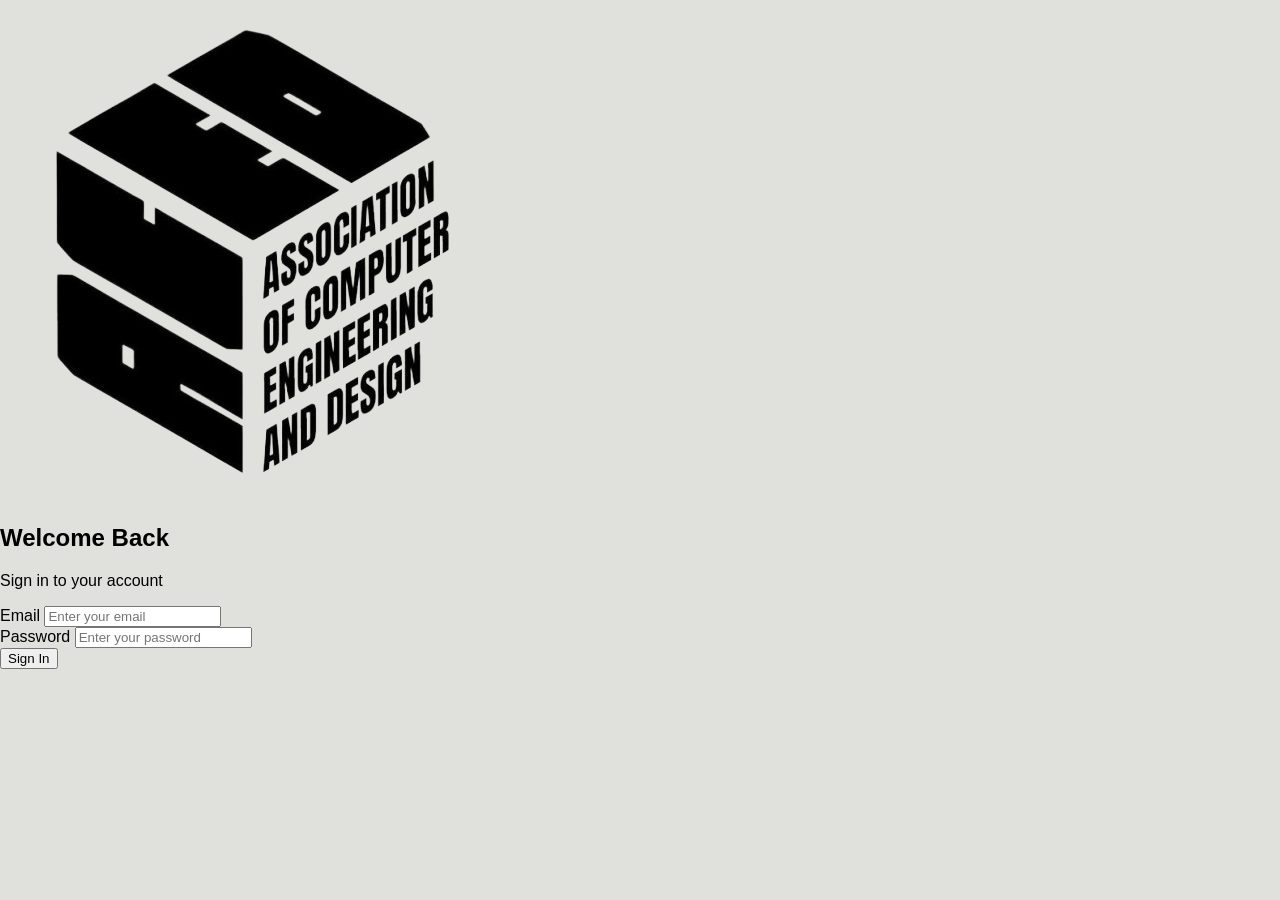
<file: login.html>
<!doctype html>
<html lang="en">
    <head>
        <meta charset="UTF-8" />
        <meta name="viewport" content="width=device-width, initial-scale=1.0" />
        <meta name="referrer" content="no-referrer" />
        <link rel="stylesheet" href="styles.css" />

        <title>ACED</title>
        <link rel="preconnect" href="https://fonts.googleapis.com" />
        <link rel="preconnect" href="https://fonts.gstatic.com" crossorigin />
    </head>

    <body class="auth-scroll">

        <main class="login-page">

            <section class="login-card">

                <img
                    src="logo bg removed.png"
                    alt="ACED Logo"
                    class="login-logo"
                >

                <h1 class="login-title">Welcome Back</h1>

                <p class="login-subtitle">
                    Sign in to your account
                </p>

                <form class="login-form">

                    <div class="login-group">
                        <label for="email">Email</label>
                        <input
                            type="email"
                            id="email"
                            placeholder="Enter your email"
                        >
                    </div>

                    <div class="login-group">
                        <label for="password">Password</label>
                        <input
                            type="password"
                            id="password"
                            placeholder="Enter your password"
                        >
                    </div>

                    <button type="submit" class="login-btn">
                        Sign In
                    </button>

                </form>

            </section>

        </main>

    </body>
</html>
</file>
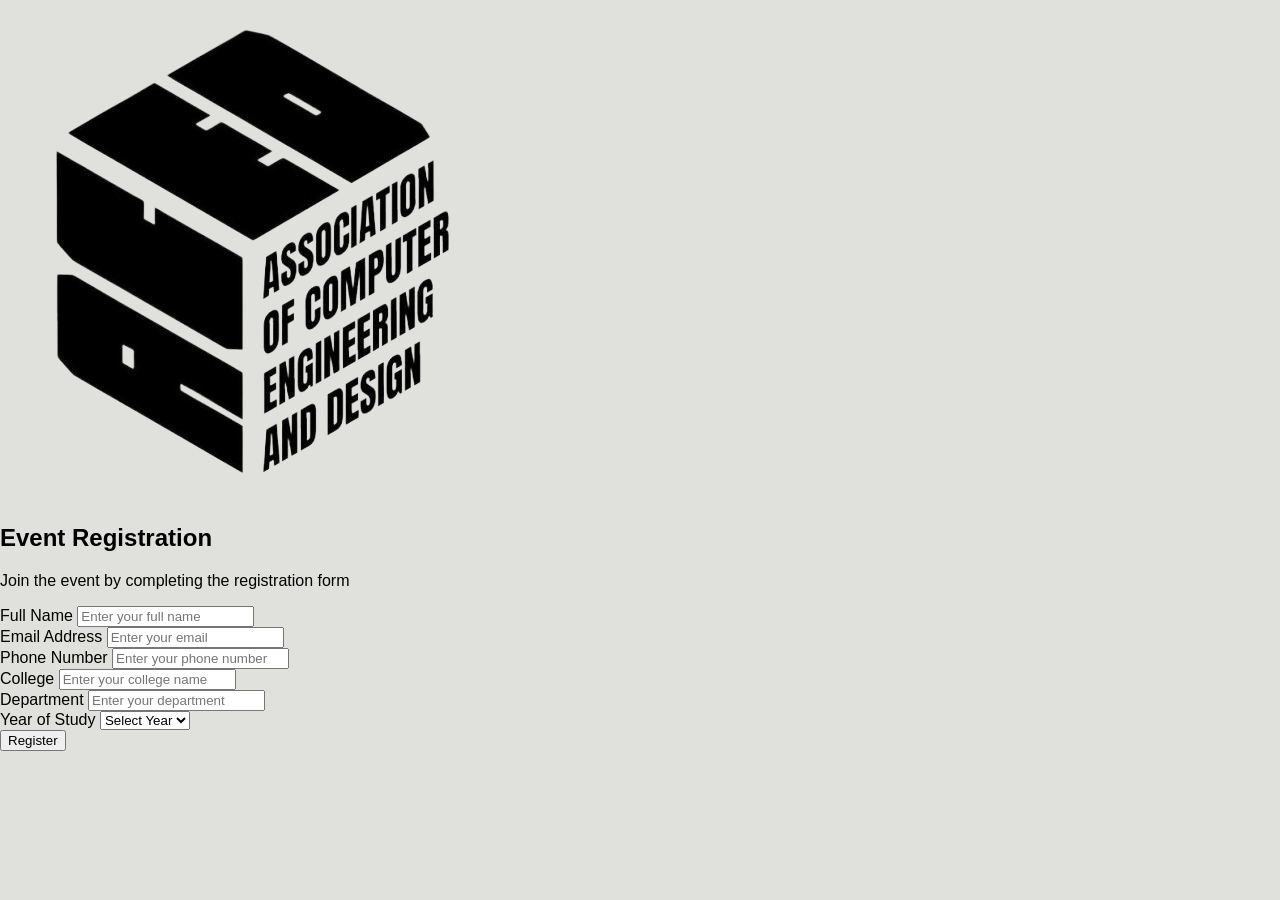
<file: register.html>
<!doctype html>
<html lang="en">
    <head>
        <meta charset="UTF-8" />
        <meta name="viewport" content="width=device-width, initial-scale=1.0" />
        <meta name="referrer" content="no-referrer" />
        <link rel="stylesheet" href="styles.css" />

        <title>Event Registration - ACED</title>
        <link rel="preconnect" href="https://fonts.googleapis.com" />
        <link rel="preconnect" href="https://fonts.gstatic.com" crossorigin />
    </head>

    <body class="auth-scroll">

        <main class="register-page">

            <section class="register-card">

                <img
                    src="logo bg removed.png"
                    alt="ACED Logo"
                    class="register-logo"
                >

                <h1 class="register-title">Event Registration</h1>

                <p class="register-subtitle">
                    Join the event by completing the registration form
                </p>

                <form class="register-form">

                    <div class="register-group">
                        <label for="name">Full Name</label>
                        <input
                            type="text"
                            id="name"
                            placeholder="Enter your full name"
                        >
                    </div>

                    <div class="register-group">
                        <label for="email">Email Address</label>
                        <input
                            type="email"
                            id="email"
                            placeholder="Enter your email"
                        >
                    </div>

                    <div class="register-group">
                        <label for="phone">Phone Number</label>
                        <input
                            type="tel"
                            id="phone"
                            placeholder="Enter your phone number"
                        >
                    </div>

                    <div class="register-group">
                        <label for="college">College</label>
                        <input
                            type="text"
                            id="college"
                            placeholder="Enter your college name"
                        >
                    </div>

                    <div class="register-group">
                        <label for="department">Department</label>
                        <input
                            type="text"
                            id="department"
                            placeholder="Enter your department"
                        >
                    </div>

                    <div class="register-group">
                        <label for="year">Year of Study</label>
                        <select id="year">
                            <option value="">Select Year</option>
                            <option>1st Year</option>
                            <option>2nd Year</option>
                            <option>3rd Year</option>
                            <option>4th Year</option>
                        </select>
                    </div>

                    <button type="submit" class="register-btn">
                        Register
                    </button>

                </form>

            </section>

        </main>

    </body>

</html>
</file>
<file: styles.css>
/* Main Viewport & Reset Styling */
body {
  background-color: #E0E1DD; /* Platinum background */
  width: 100vw;
  height: 100vh;
  position: relative;
  font-family: -apple-system, BlinkMacSystemFont, "Segoe UI", Roboto, Helvetica, Arial, sans-serif;
  margin: 0;
  padding: 0;
  overflow: hidden; /* Prevent scrolling during initial logo animation */
  font-family: "Anta", sans-serif;
  font-weight: 400;
  font-style: normal;
}

/* Original Logo Circle Container: Centered on screen, shrinks and moves to top-left on click */
.logo_box {
  background-color: #D9D9D9; /* Light grey base circle */
  width: 250px;
  height: 250px;
  border-radius: 100%;
  position: fixed; /* Keep it fixed so transition to shrunk fixed header is seamless */
  top: 50%;
  left: 50%;  
  transform: translate(-50%, -50%);
  transition: width 0.5s ease-in,
              height 0.5s ease-in,
              top 0.5s ease-in,
              left 0.5s ease-in,
              transform 0.5s ease-in; /* Individual props so we can control transform independently */
  z-index: 150; /* Base layout layer depth initialization */
}

/* Desktop shrunk state: neutralise the centering transform and pin to header */
.logo_box.shrunk {
  position: fixed; /* Fixed position so it stays in the header on scroll */
  transform: none; /* Clear the initial translate(-50%,-50%) centering */
  top: 12px;       /* Visually centred inside the 70px header */
  left: 40px;      /* Aligned with page content margins (40px) */
  width: 46px;
  height: 46px;
  z-index: 210;    /* Keep above the fixed header background */
}

/* Scoped setup forcing images inside the logo block to fit inside bounds properly */
.logo_box img,
.logo_box .logo {
  width: 100%;
  height: 100%;
  display: block;
  object-fit: contain;
  transition: width 0.5s ease-in, height 0.5s ease-in;
}

/* SPA Wrapper: Starts invisible, fades in when the wrapper is active */
.app-wrapper {
  opacity: 0;
  pointer-events: none;
  transition: opacity 0.6s ease-in-out;
  width: 100%;
  height: 100%;
}

/* Revealed App Wrapper State */
.app-wrapper.visible {
  opacity: 1;
  pointer-events: auto;
}

/* Top Navigation Bar Header Container */
.app-header {
  position: fixed;
  top: 0;
  left: 0;
  width: 100%;
  height: 70px;
  box-sizing: border-box;
  display: flex;
  justify-content: flex-end; /* Nav always right-aligned; logo floats absolutely */
  align-items: center;
  padding: 0 40px 0 110px; /* 110px left padding reserves space for the absolute logo */
  background-color: #e5e5e3;
  z-index: 200; /* Must sit higher than the logo box layer */
}

/* Navigation List Wrapper */
.navbar {
  display: flex;
  gap: 12px;
  position: relative;
  align-items: center;
}

/* Sliding Indicator Background Pill */
.nav-indicator {
  position: absolute;
  background-color: #333333; /* Dark pill background */
  border-radius: 20px;
  transition: all 0.35s cubic-bezier(0.25, 1, 0.5, 1); /* Custom transition for smooth sliding */
  z-index: 0;
  box-shadow: 0 4px 10px rgba(0, 0, 0, 0.1);
  pointer-events: none; /* Allows cursor hover triggers to go straight to buttons */
  opacity: 0; /* Stays hidden until first layout computation */
}

/* Reveal Sliding Indicator on Visible App */
.app-wrapper.visible .nav-indicator {
  opacity: 1;
}

/* Navigation Menu Button styling */
.nav-btn {
  background: none;
  border: none;
  padding: 10px 20px;
  font-size: 15px;
  font-weight: 600;
  border-radius: 20px;
  cursor: pointer;
  position: relative;
  color: #4a4a4a;
  white-space: nowrap;
  transition: color 0.3s ease, transform 0.2s ease;
  z-index: 1; /* Sits above the sliding indicator pill */
}
/* While hovering the navbar, make the active button text dark so it's readable when indicator moves away */
.navbar:hover .nav-btn.active {
  color: #1c1c1c;
}

/* If hovering the active button itself, keep it white */
.navbar:hover .nav-btn.active:hover {
  color: #ffffff;
}

/* Button Hover State: Slight rise lift effect and turn text white for the dark indicator pill */
.nav-btn:hover {
  color: #ffffff;
  transform: translateY(-2px);
}

/* Active Button State: Highlighted color, scale expansion, and clean text underline */
.nav-btn.active {
  color: #ffffff;
  transform: translateY(-2px) scale(1.05);
  text-decoration: underline;
  text-underline-offset: 4px; /* Leaves a clean spacing below text */
}

/* Main Content Wrapper Card: Houses all SPA page divs (full screen width, starts from bottom, no scrollbar) */
.content-container {
  position: absolute;
  top: 70px;
  left: 0;
  right: 0;
  bottom: 0;
  background-color: #D9D9D9; /* Matches logo box background */
  border-radius: 24px 24px 0 0; /* Rounded top corners only */
  padding: 0px !important;
  overflow-y: auto;
  scrollbar-width: none; /* Hide scrollbar for Firefox */
  box-shadow: 0 -4px 20px rgba(0, 0, 0, 0.03); /* Soft shadow on the top edge */
}

/* Hide scrollbar for Chrome, Safari and Opera */
.content-container::-webkit-scrollbar {
  display: none;
}

/* Page Section Base: Hidden by default */
.page-section {
  display: none;
  color: #1c1c1c;
  padding: 30px 40px;
  box-sizing: border-box;
  width: 100%;
}

/* Active Page State: Revealed with fadeInUp motion */
.page-section.active {
  display: block;
  animation: fadeInUp 0.5s ease forwards;
}

/* Smooth active page slide-up fade-in transition */
@keyframes fadeInUp {
  from {
    opacity: 0;
    transform: translateY(15px);
  }
  to {
    opacity: 1;
    transform: translateY(0);
  }
}

/* Page Title styling */
.page-title {
  font-size: 28px;
  margin-bottom: 10px;
  font-weight: 700;
}

/* Page Description Description */
.page-desc {
  font-size: 16px;
  margin-bottom: 30px;
  color: #4a4a4a;
  line-height: 1.5;
}

/* Home page title: centered, sits above the hero strip */
.home-title {
  text-align: center;
  margin-bottom: 24px;
}

/* ============================================= */
/* HOME PAGE: Hero strip + carousel sections      */
/* Uses the same palette as the rest of the app:  */
/* #E0E1DD platinum / #D9D9D9 grey / #333333 dark /*/
/* #1c1c1c text / #4a4a4a muted text              */
/* ============================================= */

.home-hero {
  background-color: #E0E1DD;
  border-radius: 18px;
  padding: 32px;
  margin-bottom: 36px;
}

.home-hero .eyebrow {
  font-size: 12px;
  font-weight: 700;
  letter-spacing: 0.14em;
  text-transform: uppercase;
  color: #4a4a4a;
  margin-bottom: 10px;
}

.home-hero .hero-heading {
  font-size: 34px;
  font-weight: 700;
  line-height: 1.15;
  color: #1c1c1c;
  margin: 0 0 14px 0;
}

.home-hero .hero-sub {
  font-size: 15px;
  color: #4a4a4a;
  line-height: 1.5;
  max-width: 520px;
  margin: 0;
}

/* Mission & Vision: two-column cards directly under the hero */
.mission-vision .mv-grid {
  display: grid;
  grid-template-columns: 1fr 1fr;
  gap: 18px;
}

.mv-card {
  background-color: #E0E1DD;
  border-radius: 16px;
  padding: 24px;
}

.mv-card .block-tag {
  margin-bottom: 10px;
}

.mv-text {
  font-size: 14.5px;
  color: #1c1c1c;
  line-height: 1.6;
  margin: 0;
}

/* Carousel section shell */
.home-block {
  margin-bottom: 44px;
}

.home-block .block-head {
  display: flex;
  align-items: flex-end;
  justify-content: space-between;
  margin-bottom: 18px;
}

.home-block .block-tag {
  font-size: 11px;
  font-weight: 700;
  letter-spacing: 0.14em;
  text-transform: uppercase;
  color: #4a4a4a;
  margin-bottom: 4px;
}

.home-block .block-title {
  font-size: 22px;
  font-weight: 700;
  color: #1c1c1c;
  margin: 0;
}

/* Carousel arrows: same dark pill language as nav-indicator */
.arrow-group {
  display: flex;
  gap: 8px;
}

.arrow-btn {
  width: 36px;
  height: 36px;
  border-radius: 50%;
  border: 1.5px solid #1c1c1c;
  background: transparent;
  cursor: pointer;
  display: flex;
  align-items: center;
  justify-content: center;
  transition: background 0.25s ease, transform 0.2s ease;
}

.arrow-btn:hover {
  background-color: #333333;
  border-color: #333333;
  transform: translateY(-2px);
}

.arrow-btn svg {
  width: 15px;
  height: 15px;
  stroke: #1c1c1c;
  transition: stroke 0.25s ease;
}

.arrow-btn:hover svg {
  stroke: #ffffff;
}

/* Carousel track */
.carousel-viewport {
  overflow: hidden;
  width: 100%;
}

.carousel-track {
  display: flex;
  gap: 18px;
  transition: transform 0.5s cubic-bezier(0.25, 1, 0.5, 1);
  user-select: none;
  -webkit-user-drag: none;
}
.carousel-track img {
  pointer-events: none;
  -webkit-user-drag: none;
}

/* Event & highlight cards */
.card {
  flex: 0 0 300px;
  background-color: #E0E1DD;
  border-radius: 16px;
  overflow: hidden;
  display: flex;
  flex-direction: column;
}

.card-media {
  height: 140px;
  background-color: #1c1c1c;
  position: relative;
  display: flex;
  align-items: flex-end;
  padding: 14px;
}

.card-media .tag {
  font-size: 11px;
  font-weight: 700;
  letter-spacing: 0.06em;
  text-transform: uppercase;
  color: #ffffff;
  background-color: #333333;
  padding: 5px 10px;
  border-radius: 20px;
}

.card-body {
  padding: 18px;
  flex: 1;
  display: flex;
  flex-direction: column;
  gap: 8px;
}

.card-date {
  font-size: 11px;
  font-weight: 700;
  letter-spacing: 0.06em;
  text-transform: uppercase;
  color: #4a4a4a;
}

.card-body h4 {
  font-size: 17px;
  font-weight: 700;
  color: #1c1c1c;
  line-height: 1.25;
  margin: 0;
}

.card-body p {
  font-size: 13.5px;
  color: #4a4a4a;
  line-height: 1.5;
  flex: 1;
  margin: 0;
}

.card-link {
  font-size: 13px;
  font-weight: 700;
  color: #1c1c1c;
  text-decoration: none;
  display: inline-flex;
  align-items: center;
  gap: 6px;
}

.card-link svg {
  width: 13px;
  height: 13px;
}

/* Highlight card variant */
.highlight-card .card-media {
  height: 170px;
  background: linear-gradient(135deg, #1c1c1c, #333333);
}
.card-media img {
  position: absolute;
  top: 0;
  left: 0;
  width: 100%;
  height: 100%;
  object-fit: cover;
  z-index: 1;
}
.card-media .tag {
  z-index: 2;
  position: relative;
}

/* Photo carousel cards */
.photo-card {
  flex: 0 0 280px;
  height: 200px;
  border-radius: 16px;
  overflow: hidden;
  background-color: #1c1c1c; /* Shows as a dark placeholder until an image src is set */
}

.photo-img {
  width: 100%;
  height: 100%;
  object-fit: cover;
  display: block;
}

.about-container {
    display: flex;
    justify-content: center;
    align-items: center;
    flex-direction: column;
}

.para-container {
    width: 90%;
    margin-top: 40px;
}

.para-container .para {
    text-align: center;
    font-size: large;
    margin: 5px 0px;
}

.gallery-container {
    width: 85%;
    margin-top: 40px;
    background-color: #E4DAC1;
    display: flex;
    justify-content: center;
    align-items: center;
    padding: 40px 50px;
}

.gallery-container .gallery {
    width: 90%;
    display: flex;
    justify-content: space-evenly;
    align-items: center;
}

.gallery-container .gallery img {
    width: clamp(150px, 25%, 300px);
}

@media (max-width:700px) {
    .gallery-container {
        width: 80%;
        padding: 40px 40px;
    }

    .gallery-container .gallery {
        display: flex;
        flex-wrap: wrap;
        gap: 20px;
    }

    .gallery-container .gallery img {
        width: clamp(200px, 25%, 300px);
    }
}

@media (max-width:500px){
    .about-container .heading{
        font-size: x-large;
    }
    .about-container .sub-heading{
        font-size: large;
    }
    .para-container {
        margin-top: 15px;
    }
    .para-container .para {
        font-size: medium;
        margin: 10px 0px;
    }
    .gallery-container{
        width: 70%;
        padding: 40px 30px;
    }
    .gallery-container .gallery img {
        width: 150px;
    }
} 

/* Executive Member Cards Layout Styling */
.gallery-container .gallery {
  display: flex;
  justify-content: space-evenly;
  align-items: flex-start; /* Aligns cards evenly from the top edge */
  flex-wrap: wrap;
  gap: 30px;
}

.member-card {
  display: flex;
  flex-direction: column;
  align-items: center;
  text-align: center;
  width: clamp(150px, 25%, 300px);
}

.member-card .member-img {
  width: 100% !important; /* Forces the image to inherit the parent card width layout bound */
  height: auto;
  border-radius: 12px; /* Smooth card image corner masking */
  margin-bottom: 12px;
  object-fit: cover;
}

.member-name {
  font-size: 16px;
  font-weight: 700;
  color: #1c1c1c;
  margin: 4px 0 2px 0;
}

.member-role {
  font-size: 13px;
  font-weight: 600;
  color: #4a4a4a; /* Dimmer secondary accent variant for clean hierarchy */
  margin: 0;
  text-transform: uppercase;
  letter-spacing: 0.05em;
}

/* Responsiveness adjustments */
@media (max-width: 700px) {
  .member-card {
    width: clamp(200px, 40%, 300px);
  }
}

@media (max-width: 500px) {
  .member-card {
    width: 150px;
  }
  .member-name {
    font-size: 14px;
  }
  .member-role {
    font-size: 11px;
  }
}

/* ============================================= */
/* EVENTS PAGE SPECIFIC STYLES                   */
/* ============================================= */

/* Main list container for stacking multiple event entries */
#event .events-list-container {
  display: flex;
  flex-direction: column;
  gap: 80px;
  width: 100%;
  max-width: 900px; 
  margin: 60px auto;
}

/* Base structural row wrapper */
#event .event-row {
  display: flex;
  align-items: center; 
  position: relative;
  width: 100%;
}

/* Floating Image Frame — Fixed dimensions */
#event .event-img-frame {
  flex: 0 0 35%;      
  min-width: 240px;   
  height: 320px;      
  border-radius: 16px;
  overflow: hidden;
  z-index: 2;
  box-shadow: 0 12px 30px rgba(0,0,0,0.100);
}

/* Core Image Component and Zoom Transition Engine */
#event .event-img-frame img {
  width: 100%;
  height: 100%;
  object-fit: cover;
  transition: transform 0.4s cubic-bezier(0.25, 1, 0.5, 1);
}

/* Smooth zoom trigger on image frame hover */
#event .event-img-frame:hover img {
  transform: scale(1.08);
}

/* Premium Glassmorphism Text Card Component */
#event .event-text-card {
  flex: 1; 
  /* CHANGE CARD COLOR PROFILE HERE */
  background-color: #E0E1DD; /* Card Fill (Adjust RGBA or Hex) */
  border: 1px solid #E0E1DD;   /* Hairline edge accent color */
  
  backdrop-filter: blur(12px); 
  -webkit-backdrop-filter: blur(12px);
  border-radius: 20px;
  box-shadow: 0 10px 30px rgba(0, 0, 0, 0.04);
  z-index: 1;
  transition: transform 0.3s ease, box-shadow 0.3s ease;
  
  min-height: 240px;
  display: flex;
  flex-direction: column; 
  justify-content: center; 
  padding: 40px 40px 40px 75px; 
}

/* Alternating Modifier (Card Left / Image Right Layout) */
#event .event-row.reverse-row .event-text-card {
  padding: 40px 75px 40px 40px; 
}

/* Overlap Spacing Modifiers */
#event .margin-right-neg { margin-right: -40px; } 
#event .margin-left-neg { margin-left: -40px; }

/* Padding compensation for overlapping image */
#event .padding-left-large { padding-left: 75px; }
#event .padding-right-large { padding-right: 75px; }

/* Premium Accent Pillar Pill Tag for Dates */
#event .event-meta {
  /* ADJUST ACCENT PILL COLORS HERE */
  background-color: #1c1c1c;       /* Pill Background Color */
  color: #ffffff !important;        /* Pill Text Color */
  
  padding: 5px 12px;
  border-radius: 6px;
  width: fit-content;
  font-size: 10px;
  font-weight: 700;
  letter-spacing: 0.05em;
  display: block;
  margin-bottom: 14px;
  text-transform: uppercase;
}

#event .event-heading {
  font-size: 26px;
  font-weight: 700;
  color: #111111;                   /* Main Title Heading Color */
  margin: 0 0 10px 0;
  letter-spacing: -0.02em;
}

#event .event-desc-text {
  font-size: 14.5px;
  color: #555555;                   /* Paragraph Body text color */
  line-height: 1.6;
  margin: 0 0 20px 0;
  max-width: 480px; 
}

/* ============================================= */
/* CORE HIGH-END ANIMATED BUTTON INITIALIZATION  */
/* ============================================= */
#event .animated-button {
  position: relative;
  display: inline-flex;  
  align-items: center;
  justify-content: center;
  width: fit-content;    
  padding: 10px 24px;    
  height: 40px;          
  
  /* ADJUST DEFAULT BUTTON COLORS HERE */
  border: 1.5px solid #1c1c1c;      /* Outlined baseline edge color */
  color: #1c1c1c;                   /* Default text string color */
  background-color: transparent;
  
  border-radius: 30px;
  font-size: 11px;       
  font-weight: 700;
  text-transform: uppercase;
  letter-spacing: 0.05em;
  cursor: pointer;
  overflow: hidden;
  margin-top: 14px;
  
  transition: all 0.5s cubic-bezier(0.23, 1, 0.32, 1);
}

/* Vector Inline Arrow Configuration */
#event .animated-button svg {
  position: absolute;
  width: 14px;          
  height: 14px;
  fill: #1c1c1c;                    /* Default inline SVG vector arrow color */
  z-index: 2;
  transition: all 0.6s cubic-bezier(0.23, 1, 0.32, 1);
}

/* Arrow 1: Visible by default on the right hand side */
#event .animated-button .arr-1 {
  right: 18px;
}

/* Arrow 2: Hidden off-canvas to the left side */
#event .animated-button .arr-2 {
  left: -30%;
}

/* The Animated Filling Core Background Flash Circle */
#event .animated-button .circle {
  position: absolute;
  top: 50%;
  left: 50%;
  transform: translate(-50%, -50%);
  width: 1px;
  height: 1px;
  
  /* ADJUST FILL FLASH COLOR HERE */
  background-color: #1c1c1c;        /* Color that slides out from center on hover */
  
  border-radius: 50%;
  opacity: 0;
  z-index: 1;
  transition: all 0.6s cubic-bezier(0.23, 1, 0.32, 1);
}

/* Text Element Label Wrapper */
#event .animated-button .text {
  position: relative;
  z-index: 2;
  transform: translateX(-6px); 
  transition: all 0.6s cubic-bezier(0.23, 1, 0.32, 1);
}

/* ============================================= */
/* INTERACTIVE BUTTON HOVER ACTIONS STATES       */
/* ============================================= */

#event .animated-button:hover {
  /* ADJUST ACTIVE HOVER TEXT COLOR HERE */
  color: #ffffff;                   /* Color of text when button is active */
  box-shadow: 0 8px 24px rgba(0, 0, 0, 0.12);
}

#event .animated-button:hover .arr-1 {
  right: -30%;
}

#event .animated-button:hover .arr-2 {
  left: 18px;
}

#event .animated-button:hover .text {
  transform: translateX(8px);
}

/* ADJUST ACTIVE HOVER ARROW COLOR HERE */
#event .animated-button:hover svg {
  fill: #ffffff;                    /* Color of the arrow icon during hover state */
}

#event .animated-button:active {
  transform: scale(0.97);
}

#event .animated-button:hover .circle {
  width: 240px; 
  height: 240px;
  opacity: 1;
}

/* ========================================================================= */
/* CONTACT CORE LAYOUT & TITLE                                            */
/* ========================================================================= */
.contact-page {
    width: 100%;
    display: flex;
    flex-direction: column;
    align-items: center;
    margin-top: 40px;
    padding: 0 20px;
}

.contact-title {
    font-family: 'Anta', sans-serif;
    font-size: 60px;
    color: #000;
    text-align: center;
}

.contact-rule {
    width: 600px;
    max-width: 90%;
    height: 1px;
    background: #666;
    margin-top: 15px;
    margin-bottom: 30px;
}

.contact-card, .address-box {
    background: #D1D8DB;
    border-radius: 18px;
    margin: 0 auto;
}

.contact-card {
    width: 570px;
    max-width: 95%;
    padding: 50px;
}

/* ========================================================================= */
/* CONTACT ENTRIES / LIST                                                */
/* ========================================================================= */
.contact-entry {
    margin-bottom: 30px;
}

.contact-link-full {
    display: flex;
    align-items: center;
    gap: 20px;
    text-decoration: none;
    color: #000;
    width: 100%;
}

.contact-link-full:hover {
    color: #000;
}

.contact-icon {
    width: 60px;
    height: 60px;
    min-width: 60px;
    background: #8D8D8D;
    border-radius: 8px;
    display: flex;
    justify-content: center;
    align-items: center;
}

.contact-icon i {
    font-size: 26px;
    color: #000;
}

.contact-link-full span {
    font-size: 20px;
    font-weight: 500;
    color: #000;
    line-height: 1.3;
}

/* ========================================================================= */
/* CONTACT BOXES GRID                                                     */
/* ========================================================================= */
.contact-boxes {
    width: 90%;
    max-width: 1000px;
    display: flex;
    justify-content: center;
    gap: 25px;
    flex-wrap: wrap;
    margin-top: 20px;
}

.info-box {
    width: 220px;
    min-height: 180px;
    background: #D1D8DB;
    border-radius: 16px;
    text-decoration: none;
    color: black;
    display: flex;
    flex-direction: column;
    align-items: center;
    justify-content: center;
    padding: 20px;
    transition: 0.3s;
}

.info-box:hover {
    transform: translateY(-5px);
}

.info-icon {
    font-size: 40px;
    margin-bottom: 15px;
}

.info-box h3 {
    font-family: 'Poppins', sans-serif;
    font-size: 20px;
    margin-bottom: 10px;
}

.info-box p {
    text-align: center;
    font-size: 14px;
    word-break: break-word;
}

/* ========================================================================= */
/* ADDRESS BOX                                                            */
/* ========================================================================= */
.address-box {
    width: 900px;
    max-width: 90%;
    padding: 25px;
    text-align: center;
    margin-bottom: 35px;
    box-shadow: 0 4px 12px rgba(0,0,0,0.08);
}

.address-box h3 {
    font-family: 'Poppins', sans-serif;
    font-size: 28px;
    font-weight: 600;
    color: #111;
    margin-bottom: 10px;
}

.address-box p {
    font-family: 'Poppins', sans-serif;
    font-size: 18px;
    color: #444;
    line-height: 1.6;
    margin: 0;
}

/* ========================================================================= */
/* QUERY SECTION / FORM                                                   */
/* ========================================================================= */
.query-section {
    width: 100%;
    max-width: 900px;
    margin: 70px auto;
    display: flex;
    flex-direction: column;
    justify-content: center;
}

.query-header {
    text-align: center;
    margin-bottom: 35px;
}

.query-header h2 {
    font-family: 'Poppins', sans-serif;
    font-size: 32px;
    font-weight: 700;
    color: #000;
    margin-bottom: 12px;
    letter-spacing: 1px;
}

.query-header p {
    font-family: 'Poppins', sans-serif;
    font-size: 16px;
    color: #555;
    line-height: 1.8;
    max-width: 700px;
    margin: auto;
}

.query-form {
    width: 90%;
    max-width: 700px;
    background: #D2D9DC;
    border-radius: 18px;
    padding: 40px;
    display: flex;
    flex-direction: column;
    gap: 20px;
    margin: 0 auto;
}

.query-form input,
.query-form textarea {
    width: 100%;
    border: none;
    outline: none;
    border-radius: 12px;
    background: #ffffff;
    padding: 18px 20px;
    font-family: 'Poppins', sans-serif;
    font-size: 16px;
    color: #333;
}

.query-form textarea {
    resize: none;
    min-height: 150px;
}

.query-form button {
    width: 100%;
    height: 55px;
    border: none;
    border-radius: 12px;
    background: #8D8D8D;
    color: white;
    font-family: 'Poppins', sans-serif;
    font-size: 16px;
    font-weight: 600;
    cursor: pointer;
    transition: .3s;
}

.query-form button:hover {
    background: #767676;
    opacity: 0.9;
}

/* ========================================================================= */
/* LATEST NEWS / UPDATES (NP)                                               */
/* ========================================================================= */
#news {
  padding: 30px 40px;
}

.np {
  background: #E0E1DD;
  border-radius: 18px;
  padding: 32px;
  font-family: "Anta", sans-serif;
  color: #1C1C1C;
  overflow: hidden;
}

.np-header {
  padding: 1.75rem 0 1.25rem;
  border-bottom: 1px solid rgba(0,0,0,0.12);
  margin-bottom: 1.25rem;
}
.np-eyebrow {
  font-size: 12px;
  font-weight: 700;
  letter-spacing: 0.14em;
  text-transform: uppercase;
  color: #4a4a4a;
  margin-bottom: 4px;
}
.np-title {
  font-size: 28px;
  font-weight: 700;
  letter-spacing: -0.02em;
  line-height: 1.1;
  margin-bottom: 6px;
  color: #1C1C1C;
}
.np-desc {
  font-size: 16px;
  color: #4a4a4a;
  line-height: 1.5;
  max-width: 520px;
}

.filter-bar {
  display: flex;
  gap: 7px;
  margin-bottom: 1.25rem;
  flex-wrap: wrap;
  align-items: center;
}
.fl {
  font-size: 13px;
  color: #4a4a4a;
  font-weight: 500;
  margin-right: 2px;
}
.fp {
  padding: 5px 14px;
  border-radius: 999px;
  border: 1px solid rgba(0,0,0,0.18);
  background: transparent;
  font-size: 13px;
  color: #555;
  cursor: pointer;
  font-family: inherit;
  transition: all 0.15s;
}
.fp.on {
  background: #1C1C1C;
  color: #fff;
  border-color: #1C1C1C;
}

.feat {
  background: #D0D0CE;
  border-radius: 13px;
  display: grid;
  grid-template-columns: 1fr 1fr;
  margin-bottom: 1.5rem;
  min-height: 280px;
  overflow: hidden;
}
.feat-img {
  background: #BBBBB8;
  display: flex;
  align-items: center;
  justify-content: center;
  position: relative;
  overflow: hidden;
  min-height: 280px;
}
.feat-img-actual {
  width: 100%;
  height: 100%;
  position: absolute;
  top: 0;
  left: 0;
  object-fit: cover;
}
.feat-img-ph {
  width: 44px;
  height: 44px;
  border-radius: 50%;
  background: rgba(0,0,0,0.1);
  display: flex;
  align-items: center;
  justify-content: center;
}
.feat-img-ph svg {
  width: 22px;
  height: 22px;
  stroke: #888;
  fill: none;
  stroke-width: 1.5;
}
.feat-body {
  padding: 1.75rem 2rem;
  display: flex;
  flex-direction: column;
  justify-content: center;
  gap: 10px;
}
.tag-row {
  display: flex;
  align-items: center;
  gap: 7px;
  flex-wrap: wrap;
}

.tp {
  display: inline-block;
  padding: 2px 9px;
  border-radius: 999px;
  font-size: 9px;
  font-weight: 700;
  letter-spacing: 0.07em;
  text-transform: uppercase;
}
.tp.ann { background: #2C2C2C; color: #E8E8E5; }
.tp.evt { background: #444; color: #E8E8E5; }
.tp.ach { background: #555; color: #E8E8E5; }
.tp.wsh { background: rgba(0,0,0,0.07); color: #333; border: 1px solid rgba(0,0,0,0.13); }

.mdate { font-size: 12px; color: #4a4a4a; }
.feat-tag {
  display: inline-block;
  padding: 3px 10px;
  border-radius: 999px;
  font-size: 11px;
  font-weight: 700;
  letter-spacing: 0.07em;
  text-transform: uppercase;
  background: #2C2C2C;
  color: #E8E8E5;
}
.feat-date {
  font-size: 12px;
  font-weight: 700;
  letter-spacing: 0.06em;
  text-transform: uppercase;
  color: #4a4a4a;
}
.ctag {
  display: inline-block;
  padding: 2px 8px;
  border-radius: 999px;
  font-size: 11px;
  font-weight: 700;
  letter-spacing: 0.06em;
  text-transform: uppercase;
  background: #2C2C2C;
  color: #E8E8E5;
}
.cdate {
  font-size: 12px;
  font-weight: 700;
  letter-spacing: 0.06em;
  text-transform: uppercase;
  color: #4a4a4a;
}
.ltag {
  display: inline-block;
  padding: 2px 8px;
  border-radius: 999px;
  font-size: 11px;
  font-weight: 700;
  letter-spacing: 0.06em;
  text-transform: uppercase;
  background: #2C2C2C;
  color: #E8E8E5;
  margin-bottom: 4px;
}
.ldate {
  font-size: 12px;
  font-weight: 700;
  letter-spacing: 0.06em;
  text-transform: uppercase;
  color: #4a4a4a;
}
.feat-ttl {
  font-size: 17px;
  font-weight: 700;
  color: #1C1C1C;
  line-height: 1.35;
}
.feat-exc {
  font-size: 14.5px;
  color: #4a4a4a;
  line-height: 1.5;
}
.rbtn {
  display: inline-flex;
  align-items: center;
  gap: 4px;
  font-size: 13px;
  font-weight: 700;
  color: #1C1C1C;
  background: none;
  border: none;
  cursor: pointer;
  padding: 0;
  font-family: inherit;
}
.rbtn svg {
  width: 12px;
  height: 12px;
  stroke: currentColor;
  fill: none;
  stroke-width: 2.2;
}

.slbl {
  font-size: 12px;
  font-weight: 700;
  letter-spacing: 0.14em;
  text-transform: uppercase;
  color: #4a4a4a;
  margin-bottom: 0.75rem;
}

.grid3 {
  display: grid;
  grid-template-columns: repeat(3, minmax(0,1fr));
  gap: 12px;
  margin-bottom: 1.5rem;
}
.acard {
  background: #D0D0CE;
  border-radius: 11px;
  overflow: hidden;
  display: flex;
  flex-direction: column;
}
.card-img {
  background: #BBBBB8;
  height: 140px;
  display: flex;
  align-items: center;
  justify-content: center;
  overflow: hidden;
}
.card-img img {
  width: 100%;
  height: 100%;
  object-fit: cover;
}
.c-ph {
  width: 28px;
  height: 28px;
  border-radius: 50%;
  background: rgba(0,0,0,0.1);
  display: flex;
  align-items: center;
  justify-content: center;
}
.c-ph svg {
  width: 14px;
  height: 14px;
  stroke: #999;
  fill: none;
  stroke-width: 1.5;
}
.cbody {
  padding: 0.75rem;
  display: flex;
  flex-direction: column;
  gap: 5px;
  flex: 1;
}
.cmeta {
  display: flex;
  align-items: center;
  gap: 6px;
  flex-wrap: wrap;
}
.cttl {
  font-size: 15px;
  font-weight: 700;
  color: #1C1C1C;
  line-height: 1.3;
}
.cexc {
  font-size: 13.5px;
  color: #4a4a4a;
  line-height: 1.5;
  flex: 1;
}
.clnk {
  font-size: 13px;
  font-weight: 700;
  color: #1C1C1C;
  display: inline-flex;
  align-items: center;
  gap: 3px;
  margin-top: 3px;
  background: none;
  border: none;
  cursor: pointer;
  padding: 0;
  font-family: inherit;
}
.clnk svg {
  width: 10px;
  height: 10px;
  stroke: currentColor;
  fill: none;
  stroke-width: 2;
}

.nlist {
  display: flex;
  flex-direction: column;
}
.nitem {
  display: flex;
  align-items: flex-start;
  gap: 12px;
  padding: 0.8rem 0;
  border-bottom: 1px solid rgba(0,0,0,0.08);
}
.nitem:last-child {
  border-bottom: none;
}
.lthumb {
  width: 60px;
  height: 60px;
  background: #D0D0CE;
  border-radius: 10px;
  flex-shrink: 0;
  display: flex;
  align-items: center;
  justify-content: center;
  overflow: hidden;
}
.lthumb img {
  width: 100%;
  height: 100%;
  object-fit: cover;
}
.lthumb svg {
  width: 18px;
  height: 18px;
  stroke: #999;
  fill: none;
  stroke-width: 1.5;
}
.lbody {
  flex: 1;
  min-width: 0;
}
.lmeta {
  display: flex;
  gap: 7px;
  align-items: center;
  margin-bottom: 2px;
  flex-wrap: wrap;
}
.lttl {
  font-size: 15px;
  font-weight: 700;
  color: #1C1C1C;
  margin-bottom: 2px;
  line-height: 1.3;
}
.lexc {
  font-size: 13.5px;
  color: #4a4a4a;
  line-height: 1.5;
}

.cta {
  background: #1C1C1C;
  border-radius: 13px;
  padding: 1.5rem 1.75rem;
  display: flex;
  align-items: center;
  justify-content: space-between;
  gap: 1.25rem;
  margin-top: 1.75rem;
  flex-wrap: wrap;
}
.cta-txt h3 {
  font-size: 14px;
  font-weight: 700;
  color: #fff;
  margin-bottom: 4px;
}
.cta-txt p {
  font-size: 12px;
  color: rgba(255,255,255,0.5);
  line-height: 1.5;
  max-width: 280px;
}
.cta-form {
  display: flex;
  gap: 7px;
  flex-shrink: 0;
}
.cta-input {
  padding: 8px 12px;
  border-radius: 7px;
  border: 1px solid rgba(255,255,255,0.15);
  background: rgba(255,255,255,0.08);
  color: #fff;
  font-size: 12px;
  font-family: inherit;
  width: 165px;
  outline: none;
}
.cta-input::placeholder {
  color: rgba(255,255,255,0.32);
}
.cta-btn {
  padding: 8px 16px;
  background: #E0E1DD;
  color: #1C1C1C;
  border: none;
  border-radius: 7px;
  font-size: 12px;
  font-weight: 700;
  cursor: pointer;
  font-family: inherit;
  white-space: nowrap;
}

/* ========================================================================= */
/* RESPONSIVE BREAKPOINTS — Mobile-First                                     */
/* ========================================================================= */


/* ---- Tablet & smaller (≤768px) ----------------------------------------- */
@media (max-width: 768px) {
  body {
    overflow: hidden;
  }

  /* Fixed header — left padding reserves space for the absolutely-positioned logo */
  .app-header {
    position: fixed;
    top: 0;
    left: 0;
    right: 0;
    height: 65px;
    padding: 0 20px 0 80px; /* 80px = 20px edge + 45px logo + 15px gap */
    display: flex;
    justify-content: flex-end;
    align-items: center;
    z-index: 200;
    background-color: #e5e5e3;
    box-sizing: border-box;
  }

  /* Scrollable horizontal navbar — left edge reserved for 45px logo + 12px gap + 12px padding = 69px */
  .navbar {
    width: 100%;
    overflow-x: auto;
    display: flex;
    flex-direction: row;
    flex-wrap: nowrap;
    justify-content: flex-end;
    align-items: center;
    gap: 4px;
    padding: 4px 0;
    scrollbar-width: none;
    -webkit-overflow-scrolling: touch;
  }
  .navbar::-webkit-scrollbar { display: none; }

  .nav-btn {
    padding: 6px 10px;
    font-size: 13px;
    white-space: nowrap;
    flex-shrink: 0;
  }

  /* Shrunk logo — fixed, vertically centred inside the 65px mobile header */
  .logo_box.shrunk {
    position: fixed;
    left: 20px;         /* Aligned with tablet padding (20px) */
    top: 10px;          /* (65px header - 45px logo) / 2 = 10px */
    width: 45px;
    height: 45px;
    transform: none;    /* Clear the initial translate(-50%,-50%) */
    z-index: 210;
  }
  .logo_box.shrunk .logo {
    width: 45px;
    height: 45px;
    transform: none;
  }

  /* Content area sits flush below header */
  .content-container {
    position: absolute;
    top: 65px;
    left: 0;
    right: 0;
    bottom: 0;
    border-radius: 16px 16px 0 0;
    z-index: 10;
    box-sizing: border-box;
  }

  /* Section padding — comfortable on tablet */
  .page-section {
    padding: 24px 20px;
  }

  /* News (NP) responsive layout */
  .np {
    padding: 0 0 1.5rem 0; /* Clear horizontal padding to avoid double-padding on tablet */
  }
  .feat {
    grid-template-columns: 1fr;
  }
  .feat .feat-img {
    min-height: 220px;
  }
  .grid3 {
    grid-template-columns: 1fr 1fr;
  }

  /* Home hero */
  .home-hero {
    padding: 22px;
    margin-bottom: 24px;
  }
  .home-hero .hero-heading {
    font-size: 26px;
  }
  .home-hero .hero-sub {
    font-size: 14px;
  }

  /* Mission / Vision: single column */
  .mission-vision .mv-grid {
    grid-template-columns: 1fr;
  }

  /* Carousel cards */
  .card        { flex: 0 0 240px; }
  .photo-card  { flex: 0 0 200px; height: 150px; }

  /* Events — stack vertically */
  #event .events-list-container {
    gap: 40px;
    margin: 30px auto;
    padding: 0 4px;
  }
  #event .event-row {
    flex-direction: column;
    gap: 0;
  }
  #event .event-row.reverse-row {
    flex-direction: column;
  }
  #event .event-row > div {
    flex: initial;
    width: 100%;
    min-width: 0;
    margin: 0;
  }
  #event .event-img-frame {
    height: 220px;
    border-radius: 16px 16px 0 0;
    box-shadow: none;
  }
  #event .event-text-card {
    padding: 22px;
    min-height: initial;
    border-radius: 0 0 16px 16px;
    background-color: #E0E1DD;
  }
  #event .padding-left-large { padding-left: 22px; }
  #event .padding-right-large { padding-right: 22px; }
  #event .event-row.reverse-row .event-text-card {
    padding: 22px;
    border-radius: 16px 16px 0 0;
  }
  #event .event-row.reverse-row .event-img-frame {
    border-radius: 0 0 16px 16px;
  }
  #event .event-heading { font-size: 20px; }
  #event .event-desc-text { font-size: 14px; }

  /* About */
  .gallery-container {
    width: 95%;
    padding: 24px 16px;
  }
  .gallery-container .gallery {
    gap: 16px;
  }

  /* Contacts */
  .contact-title     { font-size: 38px; }
  .contact-boxes     { gap: 14px; }
  .info-box          { width: 150px; min-height: 150px; }
  .info-icon         { font-size: 30px; }
  .info-box h3       { font-size: 15px; }
  .info-box p        { font-size: 12px; }
  .address-box       { padding: 18px; }
  .address-box h3    { font-size: 20px; }
  .address-box p     { font-size: 15px; }
  .query-section     { width: 100%; margin: 40px auto; }
  .query-header h2   { font-size: 24px; }
  .query-header p    { font-size: 14px; }
  .query-form        { padding: 24px; width: 100%; box-sizing: border-box; }
  .query-form input,
  .query-form textarea { font-size: 14px; box-sizing: border-box; }
}

/* ---- Mobile (≤480px) --------------------------------------------------- */
@media (max-width: 480px) {
  /* Very small screen nav: smaller pills */
  .nav-btn {
    padding: 5px 8px;
    font-size: 12px;
  }

  /* Tighter section padding */
  .page-section {
    padding: 16px 14px;
  }

  /* Mobile header & logo alignment overrides */
  .app-header {
    padding: 0 14px 0 70px; /* left: 14px logo + 45px width + 11px gap = 70px; right: 14px */
  }
  .logo_box.shrunk {
    left: 14px; /* Aligned with mobile padding (14px) */
  }

  /* News (NP) mobile responsive layout */
  .grid3 {
    grid-template-columns: 1fr;
  }
  .np-title {
    font-size: 1.5rem;
  }

  /* Hero heading */
  .home-hero {
    padding: 18px;
    border-radius: 14px;
  }
  .home-hero .hero-heading {
    font-size: 22px;
  }
  .page-title {
    font-size: 22px;
  }

  /* Carousel cards — nearly full width */
  .card        { flex: 0 0 calc(100vw - 60px); }
  .photo-card  { flex: 0 0 calc(100vw - 60px); height: 180px; }

  /* Events */
  #event .events-list-container {
    gap: 30px;
    margin: 20px auto;
    padding: 0;
  }
  #event .event-img-frame {
    height: 180px;
  }
  #event .event-text-card {
    padding: 18px;
  }
  #event .event-heading    { font-size: 18px; }
  #event .event-desc-text  { font-size: 13px; }

  /* About */
  .about-container .heading    { font-size: x-large; }
  .about-container .sub-heading { font-size: large; }
  .para-container              { margin-top: 16px; }
  .para-container .para        { font-size: medium; }
  .gallery-container           { width: 100%; padding: 18px 10px; border-radius: 12px; }
  .gallery-container .gallery img { width: 130px; }
  .member-card                 { width: 130px; }
  .member-name                 { font-size: 13px; }
  .member-role                 { font-size: 11px; }

  /* Contacts */
  .contact-title  { font-size: 28px; }
  .contact-boxes  { gap: 10px; }
  .info-box       { width: calc(50% - 8px); min-height: 130px; padding: 14px 10px; }
  .info-icon      { font-size: 26px; margin-bottom: 10px; }
  .info-box h3    { font-size: 13px; margin-bottom: 6px; }
  .info-box p     { font-size: 11px; }
  .address-box h3 { font-size: 16px; }
  .address-box p  { font-size: 13px; }
  .query-form     { padding: 18px; border-radius: 14px; }
  .query-form input,
  .query-form textarea { padding: 14px 16px; font-size: 14px; }
  .query-form button   { font-size: 14px; height: 48px; }
  .query-header h2     { font-size: 20px; }
}
</file>
